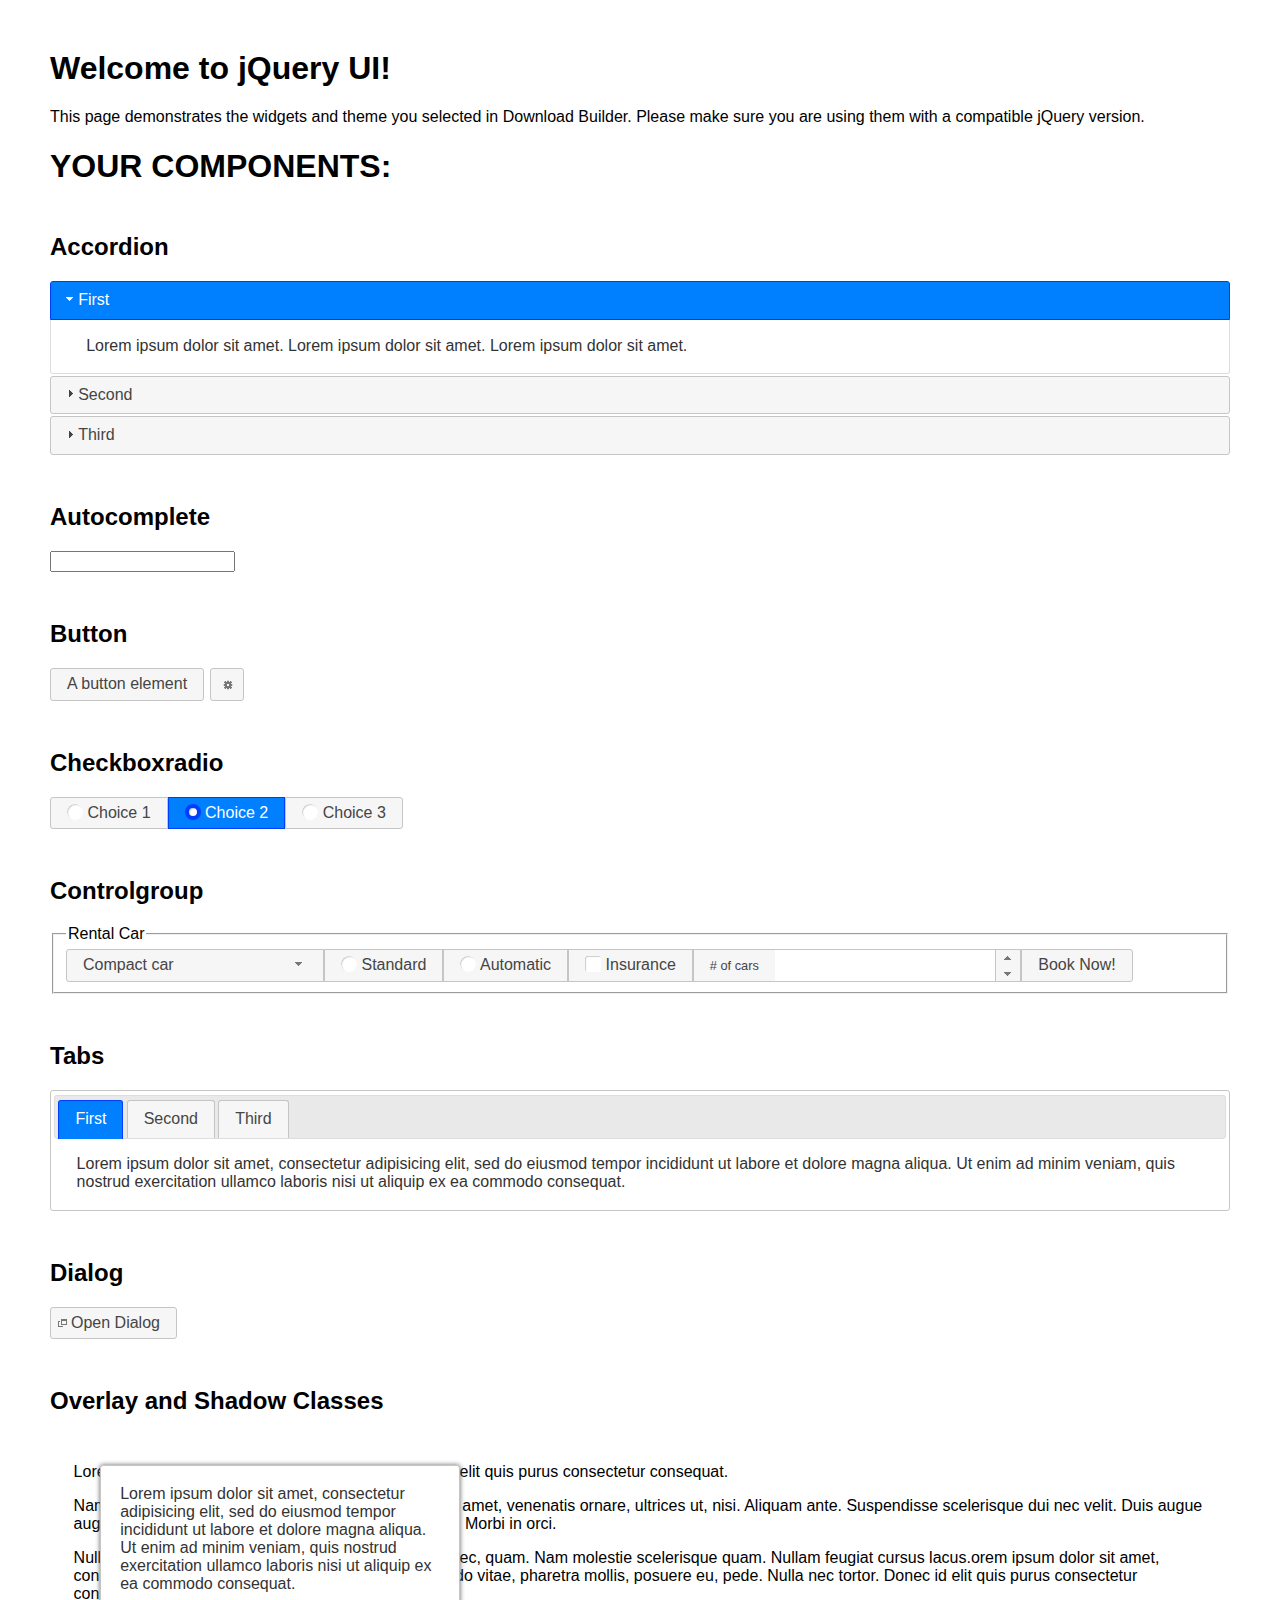
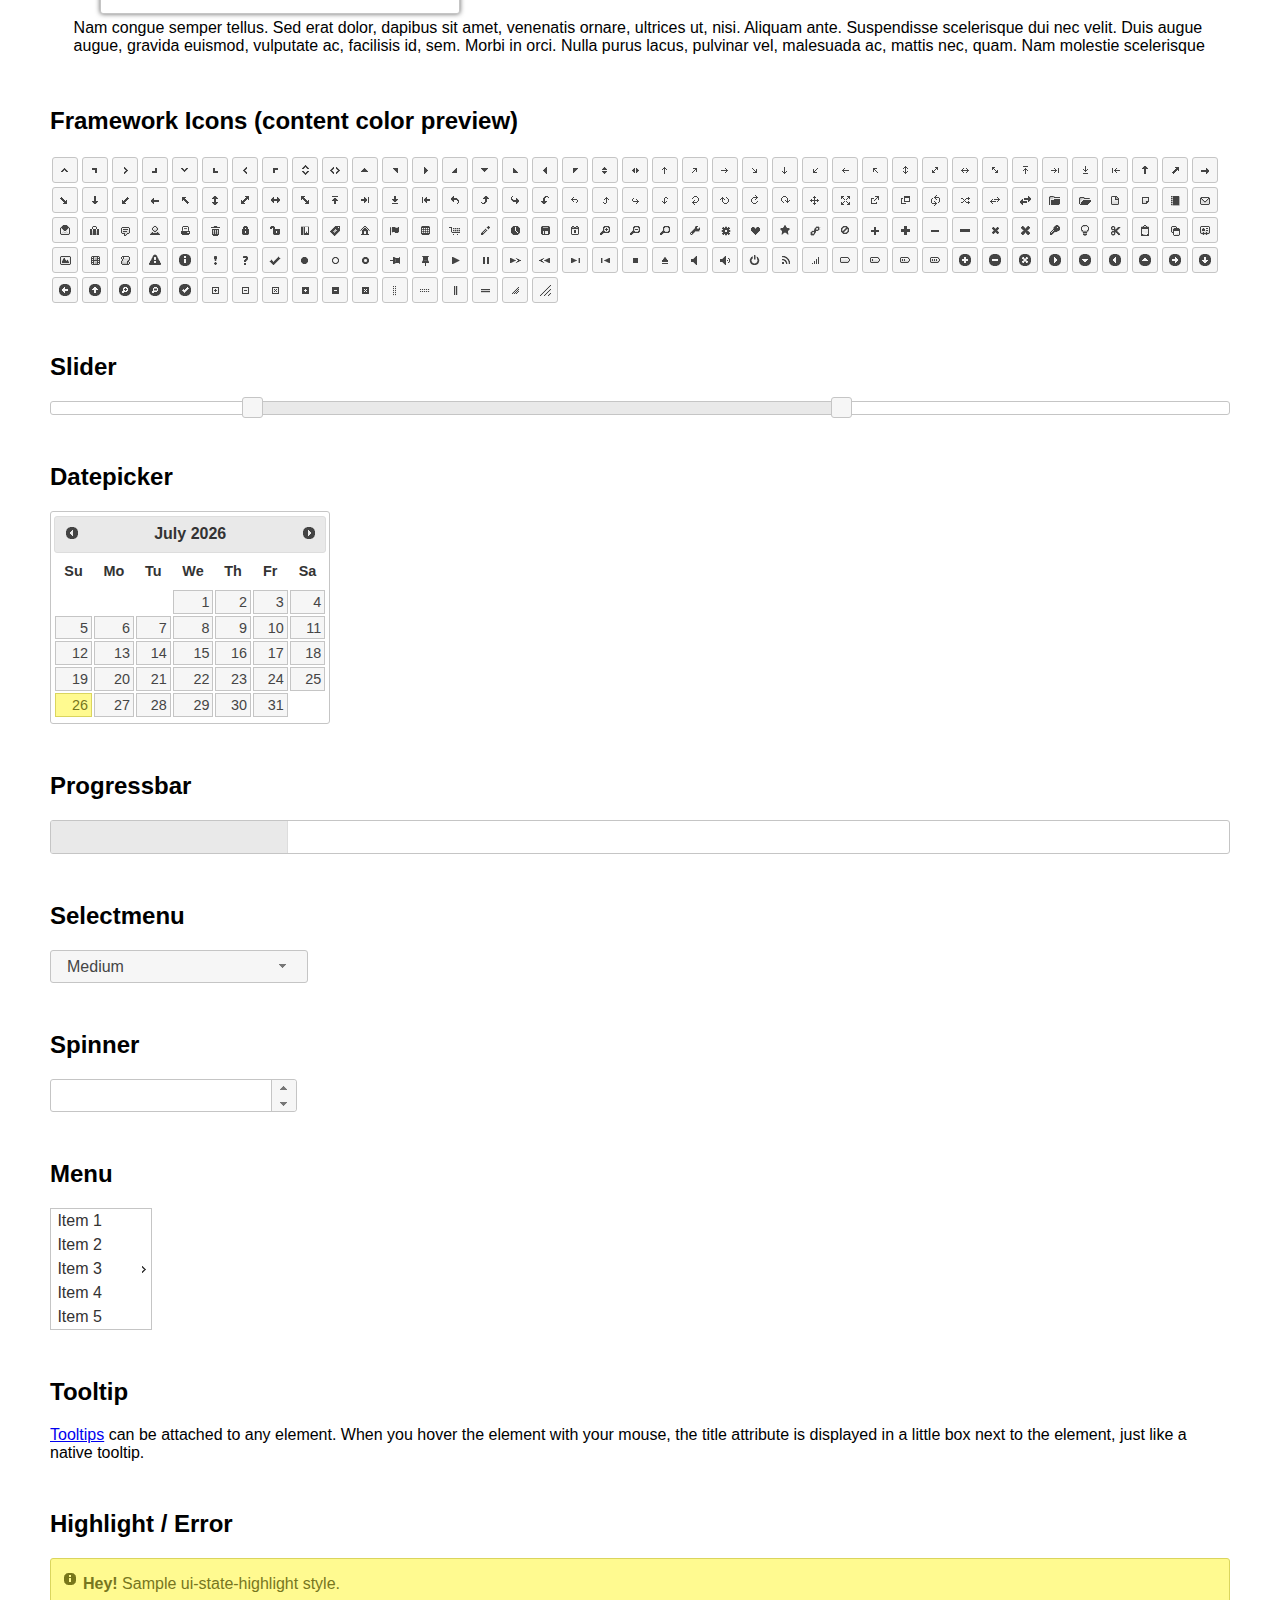
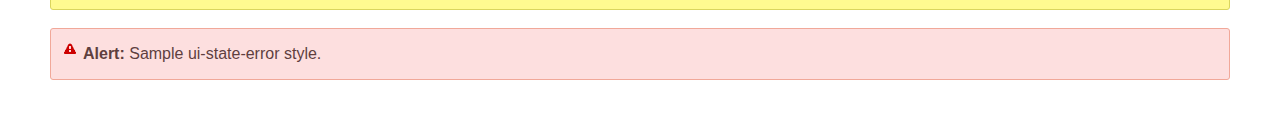
<file: apps/StdMW/web/lib/jquery-ui-1.12.1/index.html>
<!doctype html>
<html lang="us">
<head>
	<meta charset="utf-8">
	<title>jQuery UI Example Page</title>
	<link href="jquery-ui.css" rel="stylesheet">
	<style>
	body{
		font-family: "Trebuchet MS", sans-serif;
		margin: 50px;
	}
	.demoHeaders {
		margin-top: 2em;
	}
	#dialog-link {
		padding: .4em 1em .4em 20px;
		text-decoration: none;
		position: relative;
	}
	#dialog-link span.ui-icon {
		margin: 0 5px 0 0;
		position: absolute;
		left: .2em;
		top: 50%;
		margin-top: -8px;
	}
	#icons {
		margin: 0;
		padding: 0;
	}
	#icons li {
		margin: 2px;
		position: relative;
		padding: 4px 0;
		cursor: pointer;
		float: left;
		list-style: none;
	}
	#icons span.ui-icon {
		float: left;
		margin: 0 4px;
	}
	.fakewindowcontain .ui-widget-overlay {
		position: absolute;
	}
	select {
		width: 200px;
	}
	</style>
</head>
<body>

<h1>Welcome to jQuery UI!</h1>

<div class="ui-widget">
	<p>This page demonstrates the widgets and theme you selected in Download Builder. Please make sure you are using them with a compatible jQuery version.</p>
</div>

<h1>YOUR COMPONENTS:</h1>


<!-- Accordion -->
<h2 class="demoHeaders">Accordion</h2>
<div id="accordion">
	<h3>First</h3>
	<div>Lorem ipsum dolor sit amet. Lorem ipsum dolor sit amet. Lorem ipsum dolor sit amet.</div>
	<h3>Second</h3>
	<div>Phasellus mattis tincidunt nibh.</div>
	<h3>Third</h3>
	<div>Nam dui erat, auctor a, dignissim quis.</div>
</div>



<!-- Autocomplete -->
<h2 class="demoHeaders">Autocomplete</h2>
<div>
	<input id="autocomplete" title="type &quot;a&quot;">
</div>



<!-- Button -->
<h2 class="demoHeaders">Button</h2>
<button id="button">A button element</button>
<button id="button-icon">An icon-only button</button>



<!-- Checkboxradio -->
<h2 class="demoHeaders">Checkboxradio</h2>
<form style="margin-top: 1em;">
	<div id="radioset">
		<input type="radio" id="radio1" name="radio"><label for="radio1">Choice 1</label>
		<input type="radio" id="radio2" name="radio" checked="checked"><label for="radio2">Choice 2</label>
		<input type="radio" id="radio3" name="radio"><label for="radio3">Choice 3</label>
	</div>
</form>



<!-- Controlgroup -->
<h2 class="demoHeaders">Controlgroup</h2>
<fieldset>
	<legend>Rental Car</legend>
	<div id="controlgroup">
		<select id="car-type">
			<option>Compact car</option>
			<option>Midsize car</option>
			<option>Full size car</option>
			<option>SUV</option>
			<option>Luxury</option>
			<option>Truck</option>
			<option>Van</option>
		</select>
		<label for="transmission-standard">Standard</label>
		<input type="radio" name="transmission" id="transmission-standard">
		<label for="transmission-automatic">Automatic</label>
		<input type="radio" name="transmission" id="transmission-automatic">
		<label for="insurance">Insurance</label>
		<input type="checkbox" name="insurance" id="insurance">
		<label for="horizontal-spinner" class="ui-controlgroup-label"># of cars</label>
		<input id="horizontal-spinner" class="ui-spinner-input">
		<button>Book Now!</button>
	</div>
</fieldset>



<!-- Tabs -->
<h2 class="demoHeaders">Tabs</h2>
<div id="tabs">
	<ul>
		<li><a href="#tabs-1">First</a></li>
		<li><a href="#tabs-2">Second</a></li>
		<li><a href="#tabs-3">Third</a></li>
	</ul>
	<div id="tabs-1">Lorem ipsum dolor sit amet, consectetur adipisicing elit, sed do eiusmod tempor incididunt ut labore et dolore magna aliqua. Ut enim ad minim veniam, quis nostrud exercitation ullamco laboris nisi ut aliquip ex ea commodo consequat.</div>
	<div id="tabs-2">Phasellus mattis tincidunt nibh. Cras orci urna, blandit id, pretium vel, aliquet ornare, felis. Maecenas scelerisque sem non nisl. Fusce sed lorem in enim dictum bibendum.</div>
	<div id="tabs-3">Nam dui erat, auctor a, dignissim quis, sollicitudin eu, felis. Pellentesque nisi urna, interdum eget, sagittis et, consequat vestibulum, lacus. Mauris porttitor ullamcorper augue.</div>
</div>



<h2 class="demoHeaders">Dialog</h2>
<p>
	<button id="dialog-link" class="ui-button ui-corner-all ui-widget">
		<span class="ui-icon ui-icon-newwin"></span>Open Dialog
	</button>
</p>

<h2 class="demoHeaders">Overlay and Shadow Classes</h2>
<div style="position: relative; width: 96%; height: 200px; padding:1% 2%; overflow:hidden;" class="fakewindowcontain">
	<p>Lorem ipsum dolor sit amet,  Nulla nec tortor. Donec id elit quis purus consectetur consequat. </p><p>Nam congue semper tellus. Sed erat dolor, dapibus sit amet, venenatis ornare, ultrices ut, nisi. Aliquam ante. Suspendisse scelerisque dui nec velit. Duis augue augue, gravida euismod, vulputate ac, facilisis id, sem. Morbi in orci. </p><p>Nulla purus lacus, pulvinar vel, malesuada ac, mattis nec, quam. Nam molestie scelerisque quam. Nullam feugiat cursus lacus.orem ipsum dolor sit amet, consectetur adipiscing elit. Donec libero risus, commodo vitae, pharetra mollis, posuere eu, pede. Nulla nec tortor. Donec id elit quis purus consectetur consequat. </p><p>Nam congue semper tellus. Sed erat dolor, dapibus sit amet, venenatis ornare, ultrices ut, nisi. Aliquam ante. Suspendisse scelerisque dui nec velit. Duis augue augue, gravida euismod, vulputate ac, facilisis id, sem. Morbi in orci. Nulla purus lacus, pulvinar vel, malesuada ac, mattis nec, quam. Nam molestie scelerisque quam. </p><p>Nullam feugiat cursus lacus.orem ipsum dolor sit amet, consectetur adipiscing elit. Donec libero risus, commodo vitae, pharetra mollis, posuere eu, pede. Nulla nec tortor. Donec id elit quis purus consectetur consequat. Nam congue semper tellus. Sed erat dolor, dapibus sit amet, venenatis ornare, ultrices ut, nisi. Aliquam ante. </p><p>Suspendisse scelerisque dui nec velit. Duis augue augue, gravida euismod, vulputate ac, facilisis id, sem. Morbi in orci. Nulla purus lacus, pulvinar vel, malesuada ac, mattis nec, quam. Nam molestie scelerisque quam. Nullam feugiat cursus lacus.orem ipsum dolor sit amet, consectetur adipiscing elit. Donec libero risus, commodo vitae, pharetra mollis, posuere eu, pede. Nulla nec tortor. Donec id elit quis purus consectetur consequat. Nam congue semper tellus. Sed erat dolor, dapibus sit amet, venenatis ornare, ultrices ut, nisi. </p>

	<!-- ui-dialog -->
	<div class="ui-widget-overlay ui-front"></div>
	<div style="position: absolute; width: 320px; left: 50px; top: 30px; padding: 1.2em" class="ui-widget ui-front ui-widget-content ui-corner-all ui-widget-shadow">
		Lorem ipsum dolor sit amet, consectetur adipisicing elit, sed do eiusmod tempor incididunt ut labore et dolore magna aliqua. Ut enim ad minim veniam, quis nostrud exercitation ullamco laboris nisi ut aliquip ex ea commodo consequat.
	</div>

</div>

<!-- ui-dialog -->
<div id="dialog" title="Dialog Title">
	<p>Lorem ipsum dolor sit amet, consectetur adipisicing elit, sed do eiusmod tempor incididunt ut labore et dolore magna aliqua. Ut enim ad minim veniam, quis nostrud exercitation ullamco laboris nisi ut aliquip ex ea commodo consequat.</p>
</div>



<h2 class="demoHeaders">Framework Icons (content color preview)</h2>
<ul id="icons" class="ui-widget ui-helper-clearfix">
	<li class="ui-state-default ui-corner-all" title=".ui-icon-caret-1-n"><span class="ui-icon ui-icon-caret-1-n"></span></li>
	<li class="ui-state-default ui-corner-all" title=".ui-icon-caret-1-ne"><span class="ui-icon ui-icon-caret-1-ne"></span></li>
	<li class="ui-state-default ui-corner-all" title=".ui-icon-caret-1-e"><span class="ui-icon ui-icon-caret-1-e"></span></li>
	<li class="ui-state-default ui-corner-all" title=".ui-icon-caret-1-se"><span class="ui-icon ui-icon-caret-1-se"></span></li>
	<li class="ui-state-default ui-corner-all" title=".ui-icon-caret-1-s"><span class="ui-icon ui-icon-caret-1-s"></span></li>
	<li class="ui-state-default ui-corner-all" title=".ui-icon-caret-1-sw"><span class="ui-icon ui-icon-caret-1-sw"></span></li>
	<li class="ui-state-default ui-corner-all" title=".ui-icon-caret-1-w"><span class="ui-icon ui-icon-caret-1-w"></span></li>
	<li class="ui-state-default ui-corner-all" title=".ui-icon-caret-1-nw"><span class="ui-icon ui-icon-caret-1-nw"></span></li>
	<li class="ui-state-default ui-corner-all" title=".ui-icon-caret-2-n-s"><span class="ui-icon ui-icon-caret-2-n-s"></span></li>
	<li class="ui-state-default ui-corner-all" title=".ui-icon-caret-2-e-w"><span class="ui-icon ui-icon-caret-2-e-w"></span></li>
	<li class="ui-state-default ui-corner-all" title=".ui-icon-triangle-1-n"><span class="ui-icon ui-icon-triangle-1-n"></span></li>
	<li class="ui-state-default ui-corner-all" title=".ui-icon-triangle-1-ne"><span class="ui-icon ui-icon-triangle-1-ne"></span></li>
	<li class="ui-state-default ui-corner-all" title=".ui-icon-triangle-1-e"><span class="ui-icon ui-icon-triangle-1-e"></span></li>
	<li class="ui-state-default ui-corner-all" title=".ui-icon-triangle-1-se"><span class="ui-icon ui-icon-triangle-1-se"></span></li>
	<li class="ui-state-default ui-corner-all" title=".ui-icon-triangle-1-s"><span class="ui-icon ui-icon-triangle-1-s"></span></li>
	<li class="ui-state-default ui-corner-all" title=".ui-icon-triangle-1-sw"><span class="ui-icon ui-icon-triangle-1-sw"></span></li>
	<li class="ui-state-default ui-corner-all" title=".ui-icon-triangle-1-w"><span class="ui-icon ui-icon-triangle-1-w"></span></li>
	<li class="ui-state-default ui-corner-all" title=".ui-icon-triangle-1-nw"><span class="ui-icon ui-icon-triangle-1-nw"></span></li>
	<li class="ui-state-default ui-corner-all" title=".ui-icon-triangle-2-n-s"><span class="ui-icon ui-icon-triangle-2-n-s"></span></li>
	<li class="ui-state-default ui-corner-all" title=".ui-icon-triangle-2-e-w"><span class="ui-icon ui-icon-triangle-2-e-w"></span></li>
	<li class="ui-state-default ui-corner-all" title=".ui-icon-arrow-1-n"><span class="ui-icon ui-icon-arrow-1-n"></span></li>
	<li class="ui-state-default ui-corner-all" title=".ui-icon-arrow-1-ne"><span class="ui-icon ui-icon-arrow-1-ne"></span></li>
	<li class="ui-state-default ui-corner-all" title=".ui-icon-arrow-1-e"><span class="ui-icon ui-icon-arrow-1-e"></span></li>
	<li class="ui-state-default ui-corner-all" title=".ui-icon-arrow-1-se"><span class="ui-icon ui-icon-arrow-1-se"></span></li>
	<li class="ui-state-default ui-corner-all" title=".ui-icon-arrow-1-s"><span class="ui-icon ui-icon-arrow-1-s"></span></li>
	<li class="ui-state-default ui-corner-all" title=".ui-icon-arrow-1-sw"><span class="ui-icon ui-icon-arrow-1-sw"></span></li>
	<li class="ui-state-default ui-corner-all" title=".ui-icon-arrow-1-w"><span class="ui-icon ui-icon-arrow-1-w"></span></li>
	<li class="ui-state-default ui-corner-all" title=".ui-icon-arrow-1-nw"><span class="ui-icon ui-icon-arrow-1-nw"></span></li>
	<li class="ui-state-default ui-corner-all" title=".ui-icon-arrow-2-n-s"><span class="ui-icon ui-icon-arrow-2-n-s"></span></li>
	<li class="ui-state-default ui-corner-all" title=".ui-icon-arrow-2-ne-sw"><span class="ui-icon ui-icon-arrow-2-ne-sw"></span></li>
	<li class="ui-state-default ui-corner-all" title=".ui-icon-arrow-2-e-w"><span class="ui-icon ui-icon-arrow-2-e-w"></span></li>
	<li class="ui-state-default ui-corner-all" title=".ui-icon-arrow-2-se-nw"><span class="ui-icon ui-icon-arrow-2-se-nw"></span></li>
	<li class="ui-state-default ui-corner-all" title=".ui-icon-arrowstop-1-n"><span class="ui-icon ui-icon-arrowstop-1-n"></span></li>
	<li class="ui-state-default ui-corner-all" title=".ui-icon-arrowstop-1-e"><span class="ui-icon ui-icon-arrowstop-1-e"></span></li>
	<li class="ui-state-default ui-corner-all" title=".ui-icon-arrowstop-1-s"><span class="ui-icon ui-icon-arrowstop-1-s"></span></li>
	<li class="ui-state-default ui-corner-all" title=".ui-icon-arrowstop-1-w"><span class="ui-icon ui-icon-arrowstop-1-w"></span></li>
	<li class="ui-state-default ui-corner-all" title=".ui-icon-arrowthick-1-n"><span class="ui-icon ui-icon-arrowthick-1-n"></span></li>
	<li class="ui-state-default ui-corner-all" title=".ui-icon-arrowthick-1-ne"><span class="ui-icon ui-icon-arrowthick-1-ne"></span></li>
	<li class="ui-state-default ui-corner-all" title=".ui-icon-arrowthick-1-e"><span class="ui-icon ui-icon-arrowthick-1-e"></span></li>
	<li class="ui-state-default ui-corner-all" title=".ui-icon-arrowthick-1-se"><span class="ui-icon ui-icon-arrowthick-1-se"></span></li>
	<li class="ui-state-default ui-corner-all" title=".ui-icon-arrowthick-1-s"><span class="ui-icon ui-icon-arrowthick-1-s"></span></li>
	<li class="ui-state-default ui-corner-all" title=".ui-icon-arrowthick-1-sw"><span class="ui-icon ui-icon-arrowthick-1-sw"></span></li>
	<li class="ui-state-default ui-corner-all" title=".ui-icon-arrowthick-1-w"><span class="ui-icon ui-icon-arrowthick-1-w"></span></li>
	<li class="ui-state-default ui-corner-all" title=".ui-icon-arrowthick-1-nw"><span class="ui-icon ui-icon-arrowthick-1-nw"></span></li>
	<li class="ui-state-default ui-corner-all" title=".ui-icon-arrowthick-2-n-s"><span class="ui-icon ui-icon-arrowthick-2-n-s"></span></li>
	<li class="ui-state-default ui-corner-all" title=".ui-icon-arrowthick-2-ne-sw"><span class="ui-icon ui-icon-arrowthick-2-ne-sw"></span></li>
	<li class="ui-state-default ui-corner-all" title=".ui-icon-arrowthick-2-e-w"><span class="ui-icon ui-icon-arrowthick-2-e-w"></span></li>
	<li class="ui-state-default ui-corner-all" title=".ui-icon-arrowthick-2-se-nw"><span class="ui-icon ui-icon-arrowthick-2-se-nw"></span></li>
	<li class="ui-state-default ui-corner-all" title=".ui-icon-arrowthickstop-1-n"><span class="ui-icon ui-icon-arrowthickstop-1-n"></span></li>
	<li class="ui-state-default ui-corner-all" title=".ui-icon-arrowthickstop-1-e"><span class="ui-icon ui-icon-arrowthickstop-1-e"></span></li>
	<li class="ui-state-default ui-corner-all" title=".ui-icon-arrowthickstop-1-s"><span class="ui-icon ui-icon-arrowthickstop-1-s"></span></li>
	<li class="ui-state-default ui-corner-all" title=".ui-icon-arrowthickstop-1-w"><span class="ui-icon ui-icon-arrowthickstop-1-w"></span></li>
	<li class="ui-state-default ui-corner-all" title=".ui-icon-arrowreturnthick-1-w"><span class="ui-icon ui-icon-arrowreturnthick-1-w"></span></li>
	<li class="ui-state-default ui-corner-all" title=".ui-icon-arrowreturnthick-1-n"><span class="ui-icon ui-icon-arrowreturnthick-1-n"></span></li>
	<li class="ui-state-default ui-corner-all" title=".ui-icon-arrowreturnthick-1-e"><span class="ui-icon ui-icon-arrowreturnthick-1-e"></span></li>
	<li class="ui-state-default ui-corner-all" title=".ui-icon-arrowreturnthick-1-s"><span class="ui-icon ui-icon-arrowreturnthick-1-s"></span></li>
	<li class="ui-state-default ui-corner-all" title=".ui-icon-arrowreturn-1-w"><span class="ui-icon ui-icon-arrowreturn-1-w"></span></li>
	<li class="ui-state-default ui-corner-all" title=".ui-icon-arrowreturn-1-n"><span class="ui-icon ui-icon-arrowreturn-1-n"></span></li>
	<li class="ui-state-default ui-corner-all" title=".ui-icon-arrowreturn-1-e"><span class="ui-icon ui-icon-arrowreturn-1-e"></span></li>
	<li class="ui-state-default ui-corner-all" title=".ui-icon-arrowreturn-1-s"><span class="ui-icon ui-icon-arrowreturn-1-s"></span></li>
	<li class="ui-state-default ui-corner-all" title=".ui-icon-arrowrefresh-1-w"><span class="ui-icon ui-icon-arrowrefresh-1-w"></span></li>
	<li class="ui-state-default ui-corner-all" title=".ui-icon-arrowrefresh-1-n"><span class="ui-icon ui-icon-arrowrefresh-1-n"></span></li>
	<li class="ui-state-default ui-corner-all" title=".ui-icon-arrowrefresh-1-e"><span class="ui-icon ui-icon-arrowrefresh-1-e"></span></li>
	<li class="ui-state-default ui-corner-all" title=".ui-icon-arrowrefresh-1-s"><span class="ui-icon ui-icon-arrowrefresh-1-s"></span></li>
	<li class="ui-state-default ui-corner-all" title=".ui-icon-arrow-4"><span class="ui-icon ui-icon-arrow-4"></span></li>
	<li class="ui-state-default ui-corner-all" title=".ui-icon-arrow-4-diag"><span class="ui-icon ui-icon-arrow-4-diag"></span></li>
	<li class="ui-state-default ui-corner-all" title=".ui-icon-extlink"><span class="ui-icon ui-icon-extlink"></span></li>
	<li class="ui-state-default ui-corner-all" title=".ui-icon-newwin"><span class="ui-icon ui-icon-newwin"></span></li>
	<li class="ui-state-default ui-corner-all" title=".ui-icon-refresh"><span class="ui-icon ui-icon-refresh"></span></li>
	<li class="ui-state-default ui-corner-all" title=".ui-icon-shuffle"><span class="ui-icon ui-icon-shuffle"></span></li>
	<li class="ui-state-default ui-corner-all" title=".ui-icon-transfer-e-w"><span class="ui-icon ui-icon-transfer-e-w"></span></li>
	<li class="ui-state-default ui-corner-all" title=".ui-icon-transferthick-e-w"><span class="ui-icon ui-icon-transferthick-e-w"></span></li>
	<li class="ui-state-default ui-corner-all" title=".ui-icon-folder-collapsed"><span class="ui-icon ui-icon-folder-collapsed"></span></li>
	<li class="ui-state-default ui-corner-all" title=".ui-icon-folder-open"><span class="ui-icon ui-icon-folder-open"></span></li>
	<li class="ui-state-default ui-corner-all" title=".ui-icon-document"><span class="ui-icon ui-icon-document"></span></li>
	<li class="ui-state-default ui-corner-all" title=".ui-icon-document-b"><span class="ui-icon ui-icon-document-b"></span></li>
	<li class="ui-state-default ui-corner-all" title=".ui-icon-note"><span class="ui-icon ui-icon-note"></span></li>
	<li class="ui-state-default ui-corner-all" title=".ui-icon-mail-closed"><span class="ui-icon ui-icon-mail-closed"></span></li>
	<li class="ui-state-default ui-corner-all" title=".ui-icon-mail-open"><span class="ui-icon ui-icon-mail-open"></span></li>
	<li class="ui-state-default ui-corner-all" title=".ui-icon-suitcase"><span class="ui-icon ui-icon-suitcase"></span></li>
	<li class="ui-state-default ui-corner-all" title=".ui-icon-comment"><span class="ui-icon ui-icon-comment"></span></li>
	<li class="ui-state-default ui-corner-all" title=".ui-icon-person"><span class="ui-icon ui-icon-person"></span></li>
	<li class="ui-state-default ui-corner-all" title=".ui-icon-print"><span class="ui-icon ui-icon-print"></span></li>
	<li class="ui-state-default ui-corner-all" title=".ui-icon-trash"><span class="ui-icon ui-icon-trash"></span></li>
	<li class="ui-state-default ui-corner-all" title=".ui-icon-locked"><span class="ui-icon ui-icon-locked"></span></li>
	<li class="ui-state-default ui-corner-all" title=".ui-icon-unlocked"><span class="ui-icon ui-icon-unlocked"></span></li>
	<li class="ui-state-default ui-corner-all" title=".ui-icon-bookmark"><span class="ui-icon ui-icon-bookmark"></span></li>
	<li class="ui-state-default ui-corner-all" title=".ui-icon-tag"><span class="ui-icon ui-icon-tag"></span></li>
	<li class="ui-state-default ui-corner-all" title=".ui-icon-home"><span class="ui-icon ui-icon-home"></span></li>
	<li class="ui-state-default ui-corner-all" title=".ui-icon-flag"><span class="ui-icon ui-icon-flag"></span></li>
	<li class="ui-state-default ui-corner-all" title=".ui-icon-calculator"><span class="ui-icon ui-icon-calculator"></span></li>
	<li class="ui-state-default ui-corner-all" title=".ui-icon-cart"><span class="ui-icon ui-icon-cart"></span></li>
	<li class="ui-state-default ui-corner-all" title=".ui-icon-pencil"><span class="ui-icon ui-icon-pencil"></span></li>
	<li class="ui-state-default ui-corner-all" title=".ui-icon-clock"><span class="ui-icon ui-icon-clock"></span></li>
	<li class="ui-state-default ui-corner-all" title=".ui-icon-disk"><span class="ui-icon ui-icon-disk"></span></li>
	<li class="ui-state-default ui-corner-all" title=".ui-icon-calendar"><span class="ui-icon ui-icon-calendar"></span></li>
	<li class="ui-state-default ui-corner-all" title=".ui-icon-zoomin"><span class="ui-icon ui-icon-zoomin"></span></li>
	<li class="ui-state-default ui-corner-all" title=".ui-icon-zoomout"><span class="ui-icon ui-icon-zoomout"></span></li>
	<li class="ui-state-default ui-corner-all" title=".ui-icon-search"><span class="ui-icon ui-icon-search"></span></li>
	<li class="ui-state-default ui-corner-all" title=".ui-icon-wrench"><span class="ui-icon ui-icon-wrench"></span></li>
	<li class="ui-state-default ui-corner-all" title=".ui-icon-gear"><span class="ui-icon ui-icon-gear"></span></li>
	<li class="ui-state-default ui-corner-all" title=".ui-icon-heart"><span class="ui-icon ui-icon-heart"></span></li>
	<li class="ui-state-default ui-corner-all" title=".ui-icon-star"><span class="ui-icon ui-icon-star"></span></li>
	<li class="ui-state-default ui-corner-all" title=".ui-icon-link"><span class="ui-icon ui-icon-link"></span></li>
	<li class="ui-state-default ui-corner-all" title=".ui-icon-cancel"><span class="ui-icon ui-icon-cancel"></span></li>
	<li class="ui-state-default ui-corner-all" title=".ui-icon-plus"><span class="ui-icon ui-icon-plus"></span></li>
	<li class="ui-state-default ui-corner-all" title=".ui-icon-plusthick"><span class="ui-icon ui-icon-plusthick"></span></li>
	<li class="ui-state-default ui-corner-all" title=".ui-icon-minus"><span class="ui-icon ui-icon-minus"></span></li>
	<li class="ui-state-default ui-corner-all" title=".ui-icon-minusthick"><span class="ui-icon ui-icon-minusthick"></span></li>
	<li class="ui-state-default ui-corner-all" title=".ui-icon-close"><span class="ui-icon ui-icon-close"></span></li>
	<li class="ui-state-default ui-corner-all" title=".ui-icon-closethick"><span class="ui-icon ui-icon-closethick"></span></li>
	<li class="ui-state-default ui-corner-all" title=".ui-icon-key"><span class="ui-icon ui-icon-key"></span></li>
	<li class="ui-state-default ui-corner-all" title=".ui-icon-lightbulb"><span class="ui-icon ui-icon-lightbulb"></span></li>
	<li class="ui-state-default ui-corner-all" title=".ui-icon-scissors"><span class="ui-icon ui-icon-scissors"></span></li>
	<li class="ui-state-default ui-corner-all" title=".ui-icon-clipboard"><span class="ui-icon ui-icon-clipboard"></span></li>
	<li class="ui-state-default ui-corner-all" title=".ui-icon-copy"><span class="ui-icon ui-icon-copy"></span></li>
	<li class="ui-state-default ui-corner-all" title=".ui-icon-contact"><span class="ui-icon ui-icon-contact"></span></li>
	<li class="ui-state-default ui-corner-all" title=".ui-icon-image"><span class="ui-icon ui-icon-image"></span></li>
	<li class="ui-state-default ui-corner-all" title=".ui-icon-video"><span class="ui-icon ui-icon-video"></span></li>
	<li class="ui-state-default ui-corner-all" title=".ui-icon-script"><span class="ui-icon ui-icon-script"></span></li>
	<li class="ui-state-default ui-corner-all" title=".ui-icon-alert"><span class="ui-icon ui-icon-alert"></span></li>
	<li class="ui-state-default ui-corner-all" title=".ui-icon-info"><span class="ui-icon ui-icon-info"></span></li>
	<li class="ui-state-default ui-corner-all" title=".ui-icon-notice"><span class="ui-icon ui-icon-notice"></span></li>
	<li class="ui-state-default ui-corner-all" title=".ui-icon-help"><span class="ui-icon ui-icon-help"></span></li>
	<li class="ui-state-default ui-corner-all" title=".ui-icon-check"><span class="ui-icon ui-icon-check"></span></li>
	<li class="ui-state-default ui-corner-all" title=".ui-icon-bullet"><span class="ui-icon ui-icon-bullet"></span></li>
	<li class="ui-state-default ui-corner-all" title=".ui-icon-radio-off"><span class="ui-icon ui-icon-radio-off"></span></li>
	<li class="ui-state-default ui-corner-all" title=".ui-icon-radio-on"><span class="ui-icon ui-icon-radio-on"></span></li>
	<li class="ui-state-default ui-corner-all" title=".ui-icon-pin-w"><span class="ui-icon ui-icon-pin-w"></span></li>
	<li class="ui-state-default ui-corner-all" title=".ui-icon-pin-s"><span class="ui-icon ui-icon-pin-s"></span></li>
	<li class="ui-state-default ui-corner-all" title=".ui-icon-play"><span class="ui-icon ui-icon-play"></span></li>
	<li class="ui-state-default ui-corner-all" title=".ui-icon-pause"><span class="ui-icon ui-icon-pause"></span></li>
	<li class="ui-state-default ui-corner-all" title=".ui-icon-seek-next"><span class="ui-icon ui-icon-seek-next"></span></li>
	<li class="ui-state-default ui-corner-all" title=".ui-icon-seek-prev"><span class="ui-icon ui-icon-seek-prev"></span></li>
	<li class="ui-state-default ui-corner-all" title=".ui-icon-seek-end"><span class="ui-icon ui-icon-seek-end"></span></li>
	<li class="ui-state-default ui-corner-all" title=".ui-icon-seek-first"><span class="ui-icon ui-icon-seek-first"></span></li>
	<li class="ui-state-default ui-corner-all" title=".ui-icon-stop"><span class="ui-icon ui-icon-stop"></span></li>
	<li class="ui-state-default ui-corner-all" title=".ui-icon-eject"><span class="ui-icon ui-icon-eject"></span></li>
	<li class="ui-state-default ui-corner-all" title=".ui-icon-volume-off"><span class="ui-icon ui-icon-volume-off"></span></li>
	<li class="ui-state-default ui-corner-all" title=".ui-icon-volume-on"><span class="ui-icon ui-icon-volume-on"></span></li>
	<li class="ui-state-default ui-corner-all" title=".ui-icon-power"><span class="ui-icon ui-icon-power"></span></li>
	<li class="ui-state-default ui-corner-all" title=".ui-icon-signal-diag"><span class="ui-icon ui-icon-signal-diag"></span></li>
	<li class="ui-state-default ui-corner-all" title=".ui-icon-signal"><span class="ui-icon ui-icon-signal"></span></li>
	<li class="ui-state-default ui-corner-all" title=".ui-icon-battery-0"><span class="ui-icon ui-icon-battery-0"></span></li>
	<li class="ui-state-default ui-corner-all" title=".ui-icon-battery-1"><span class="ui-icon ui-icon-battery-1"></span></li>
	<li class="ui-state-default ui-corner-all" title=".ui-icon-battery-2"><span class="ui-icon ui-icon-battery-2"></span></li>
	<li class="ui-state-default ui-corner-all" title=".ui-icon-battery-3"><span class="ui-icon ui-icon-battery-3"></span></li>
	<li class="ui-state-default ui-corner-all" title=".ui-icon-circle-plus"><span class="ui-icon ui-icon-circle-plus"></span></li>
	<li class="ui-state-default ui-corner-all" title=".ui-icon-circle-minus"><span class="ui-icon ui-icon-circle-minus"></span></li>
	<li class="ui-state-default ui-corner-all" title=".ui-icon-circle-close"><span class="ui-icon ui-icon-circle-close"></span></li>
	<li class="ui-state-default ui-corner-all" title=".ui-icon-circle-triangle-e"><span class="ui-icon ui-icon-circle-triangle-e"></span></li>
	<li class="ui-state-default ui-corner-all" title=".ui-icon-circle-triangle-s"><span class="ui-icon ui-icon-circle-triangle-s"></span></li>
	<li class="ui-state-default ui-corner-all" title=".ui-icon-circle-triangle-w"><span class="ui-icon ui-icon-circle-triangle-w"></span></li>
	<li class="ui-state-default ui-corner-all" title=".ui-icon-circle-triangle-n"><span class="ui-icon ui-icon-circle-triangle-n"></span></li>
	<li class="ui-state-default ui-corner-all" title=".ui-icon-circle-arrow-e"><span class="ui-icon ui-icon-circle-arrow-e"></span></li>
	<li class="ui-state-default ui-corner-all" title=".ui-icon-circle-arrow-s"><span class="ui-icon ui-icon-circle-arrow-s"></span></li>
	<li class="ui-state-default ui-corner-all" title=".ui-icon-circle-arrow-w"><span class="ui-icon ui-icon-circle-arrow-w"></span></li>
	<li class="ui-state-default ui-corner-all" title=".ui-icon-circle-arrow-n"><span class="ui-icon ui-icon-circle-arrow-n"></span></li>
	<li class="ui-state-default ui-corner-all" title=".ui-icon-circle-zoomin"><span class="ui-icon ui-icon-circle-zoomin"></span></li>
	<li class="ui-state-default ui-corner-all" title=".ui-icon-circle-zoomout"><span class="ui-icon ui-icon-circle-zoomout"></span></li>
	<li class="ui-state-default ui-corner-all" title=".ui-icon-circle-check"><span class="ui-icon ui-icon-circle-check"></span></li>
	<li class="ui-state-default ui-corner-all" title=".ui-icon-circlesmall-plus"><span class="ui-icon ui-icon-circlesmall-plus"></span></li>
	<li class="ui-state-default ui-corner-all" title=".ui-icon-circlesmall-minus"><span class="ui-icon ui-icon-circlesmall-minus"></span></li>
	<li class="ui-state-default ui-corner-all" title=".ui-icon-circlesmall-close"><span class="ui-icon ui-icon-circlesmall-close"></span></li>
	<li class="ui-state-default ui-corner-all" title=".ui-icon-squaresmall-plus"><span class="ui-icon ui-icon-squaresmall-plus"></span></li>
	<li class="ui-state-default ui-corner-all" title=".ui-icon-squaresmall-minus"><span class="ui-icon ui-icon-squaresmall-minus"></span></li>
	<li class="ui-state-default ui-corner-all" title=".ui-icon-squaresmall-close"><span class="ui-icon ui-icon-squaresmall-close"></span></li>
	<li class="ui-state-default ui-corner-all" title=".ui-icon-grip-dotted-vertical"><span class="ui-icon ui-icon-grip-dotted-vertical"></span></li>
	<li class="ui-state-default ui-corner-all" title=".ui-icon-grip-dotted-horizontal"><span class="ui-icon ui-icon-grip-dotted-horizontal"></span></li>
	<li class="ui-state-default ui-corner-all" title=".ui-icon-grip-solid-vertical"><span class="ui-icon ui-icon-grip-solid-vertical"></span></li>
	<li class="ui-state-default ui-corner-all" title=".ui-icon-grip-solid-horizontal"><span class="ui-icon ui-icon-grip-solid-horizontal"></span></li>
	<li class="ui-state-default ui-corner-all" title=".ui-icon-gripsmall-diagonal-se"><span class="ui-icon ui-icon-gripsmall-diagonal-se"></span></li>
	<li class="ui-state-default ui-corner-all" title=".ui-icon-grip-diagonal-se"><span class="ui-icon ui-icon-grip-diagonal-se"></span></li>
</ul>


<!-- Slider -->
<h2 class="demoHeaders">Slider</h2>
<div id="slider"></div>



<!-- Datepicker -->
<h2 class="demoHeaders">Datepicker</h2>
<div id="datepicker"></div>



<!-- Progressbar -->
<h2 class="demoHeaders">Progressbar</h2>
<div id="progressbar"></div>



<!-- Progressbar -->
<h2 class="demoHeaders">Selectmenu</h2>
<select id="selectmenu">
	<option>Slower</option>
	<option>Slow</option>
	<option selected="selected">Medium</option>
	<option>Fast</option>
	<option>Faster</option>
</select>



<!-- Spinner -->
<h2 class="demoHeaders">Spinner</h2>
<input id="spinner">



<!-- Menu -->
<h2 class="demoHeaders">Menu</h2>
<ul style="width:100px;" id="menu">
	<li><div>Item 1</div></li>
	<li><div>Item 2</div></li>
	<li><div>Item 3</div>
		<ul>
			<li><div>Item 3-1</div></li>
			<li><div>Item 3-2</div></li>
			<li><div>Item 3-3</div></li>
			<li><div>Item 3-4</div></li>
			<li><div>Item 3-5</div></li>
		</ul>
	</li>
	<li><div>Item 4</div></li>
	<li><div>Item 5</div></li>
</ul>



<!-- Tooltip -->
<h2 class="demoHeaders">Tooltip</h2>
<p id="tooltip">
	<a href="#" title="That&apos;s what this widget is">Tooltips</a> can be attached to any element. When you hover
the element with your mouse, the title attribute is displayed in a little box next to the element, just like a native tooltip.
</p>


<!-- Highlight / Error -->
<h2 class="demoHeaders">Highlight / Error</h2>
<div class="ui-widget">
	<div class="ui-state-highlight ui-corner-all" style="margin-top: 20px; padding: 0 .7em;">
		<p><span class="ui-icon ui-icon-info" style="float: left; margin-right: .3em;"></span>
		<strong>Hey!</strong> Sample ui-state-highlight style.</p>
	</div>
</div>
<br>
<div class="ui-widget">
	<div class="ui-state-error ui-corner-all" style="padding: 0 .7em;">
		<p><span class="ui-icon ui-icon-alert" style="float: left; margin-right: .3em;"></span>
		<strong>Alert:</strong> Sample ui-state-error style.</p>
	</div>
</div>

<script src="external/jquery/jquery.js"></script>
<script src="jquery-ui.js"></script>
<script>

$( "#accordion" ).accordion();



var availableTags = [
	"ActionScript",
	"AppleScript",
	"Asp",
	"BASIC",
	"C",
	"C++",
	"Clojure",
	"COBOL",
	"ColdFusion",
	"Erlang",
	"Fortran",
	"Groovy",
	"Haskell",
	"Java",
	"JavaScript",
	"Lisp",
	"Perl",
	"PHP",
	"Python",
	"Ruby",
	"Scala",
	"Scheme"
];
$( "#autocomplete" ).autocomplete({
	source: availableTags
});



$( "#button" ).button();
$( "#button-icon" ).button({
	icon: "ui-icon-gear",
	showLabel: false
});



$( "#radioset" ).buttonset();



$( "#controlgroup" ).controlgroup();



$( "#tabs" ).tabs();



$( "#dialog" ).dialog({
	autoOpen: false,
	width: 400,
	buttons: [
		{
			text: "Ok",
			click: function() {
				$( this ).dialog( "close" );
			}
		},
		{
			text: "Cancel",
			click: function() {
				$( this ).dialog( "close" );
			}
		}
	]
});

// Link to open the dialog
$( "#dialog-link" ).click(function( event ) {
	$( "#dialog" ).dialog( "open" );
	event.preventDefault();
});



$( "#datepicker" ).datepicker({
	inline: true
});



$( "#slider" ).slider({
	range: true,
	values: [ 17, 67 ]
});



$( "#progressbar" ).progressbar({
	value: 20
});



$( "#spinner" ).spinner();



$( "#menu" ).menu();



$( "#tooltip" ).tooltip();



$( "#selectmenu" ).selectmenu();


// Hover states on the static widgets
$( "#dialog-link, #icons li" ).hover(
	function() {
		$( this ).addClass( "ui-state-hover" );
	},
	function() {
		$( this ).removeClass( "ui-state-hover" );
	}
);
</script>
</body>
</html>
</file>
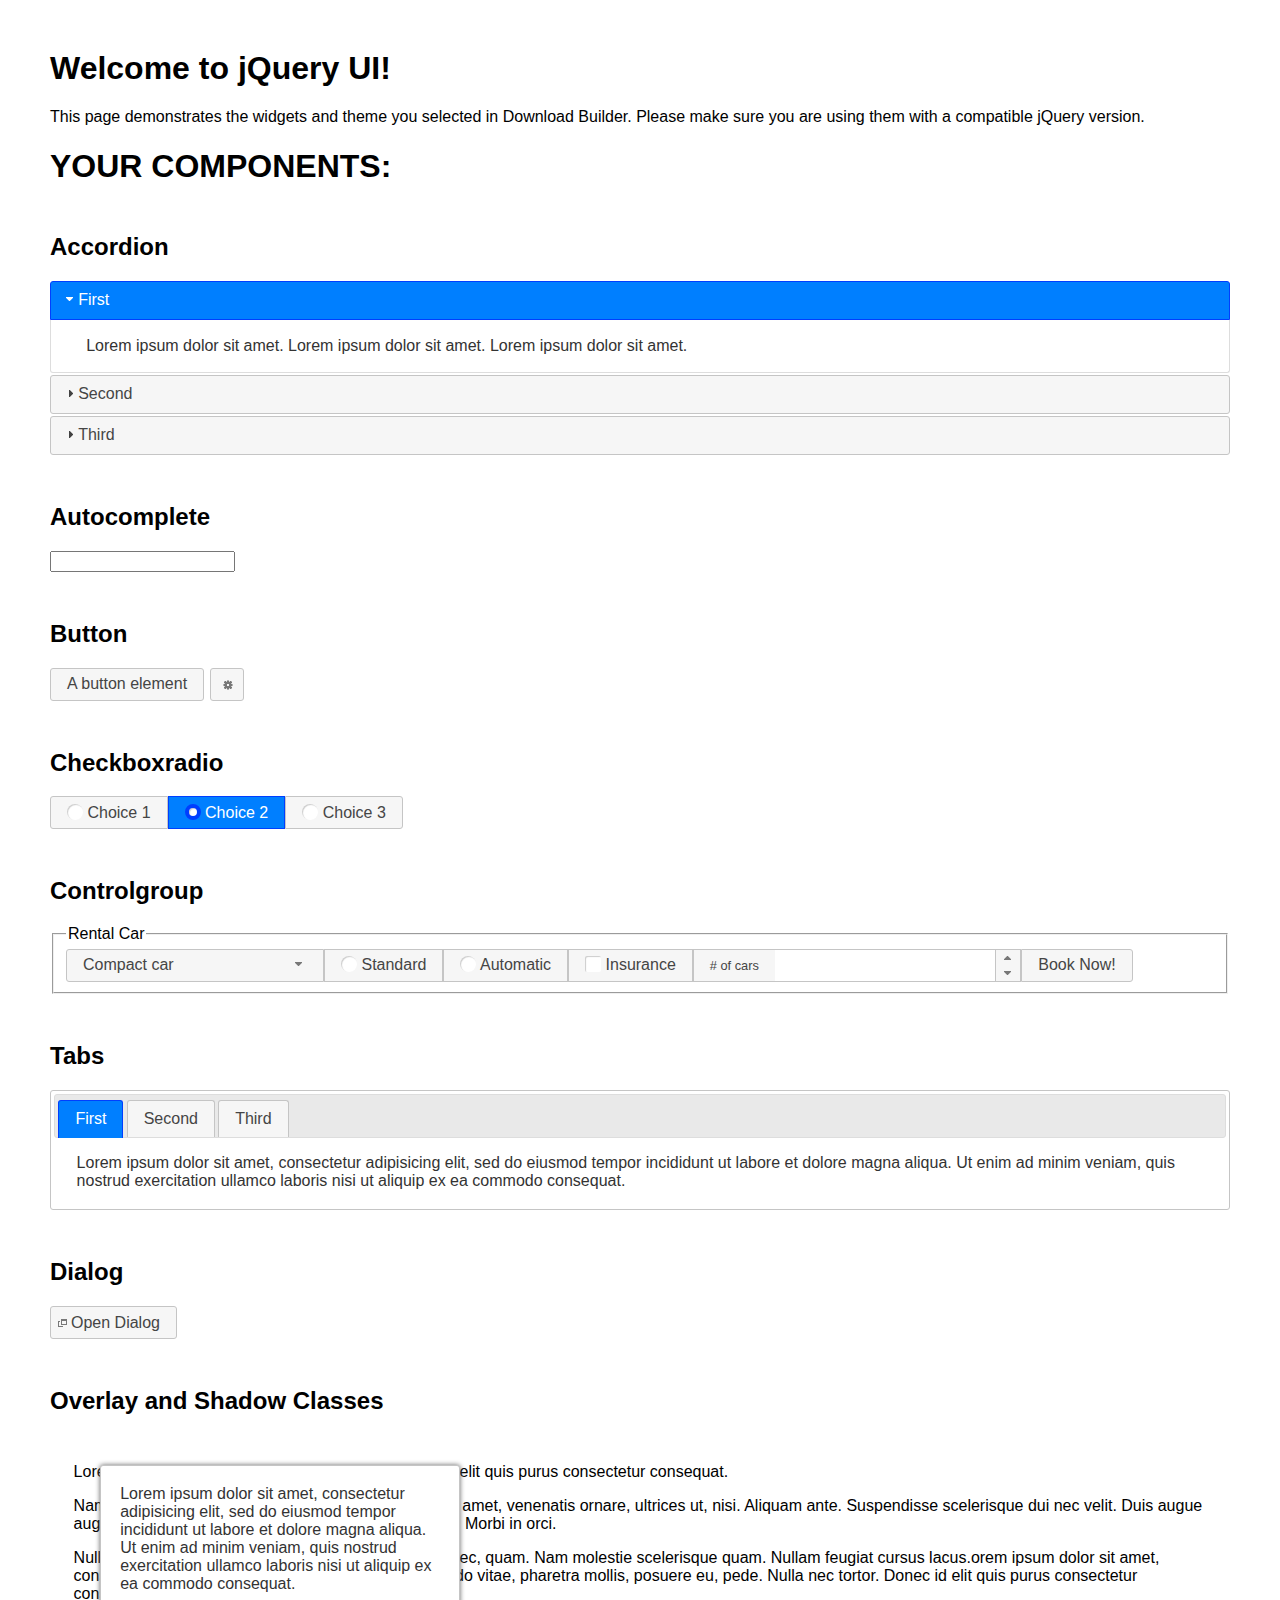
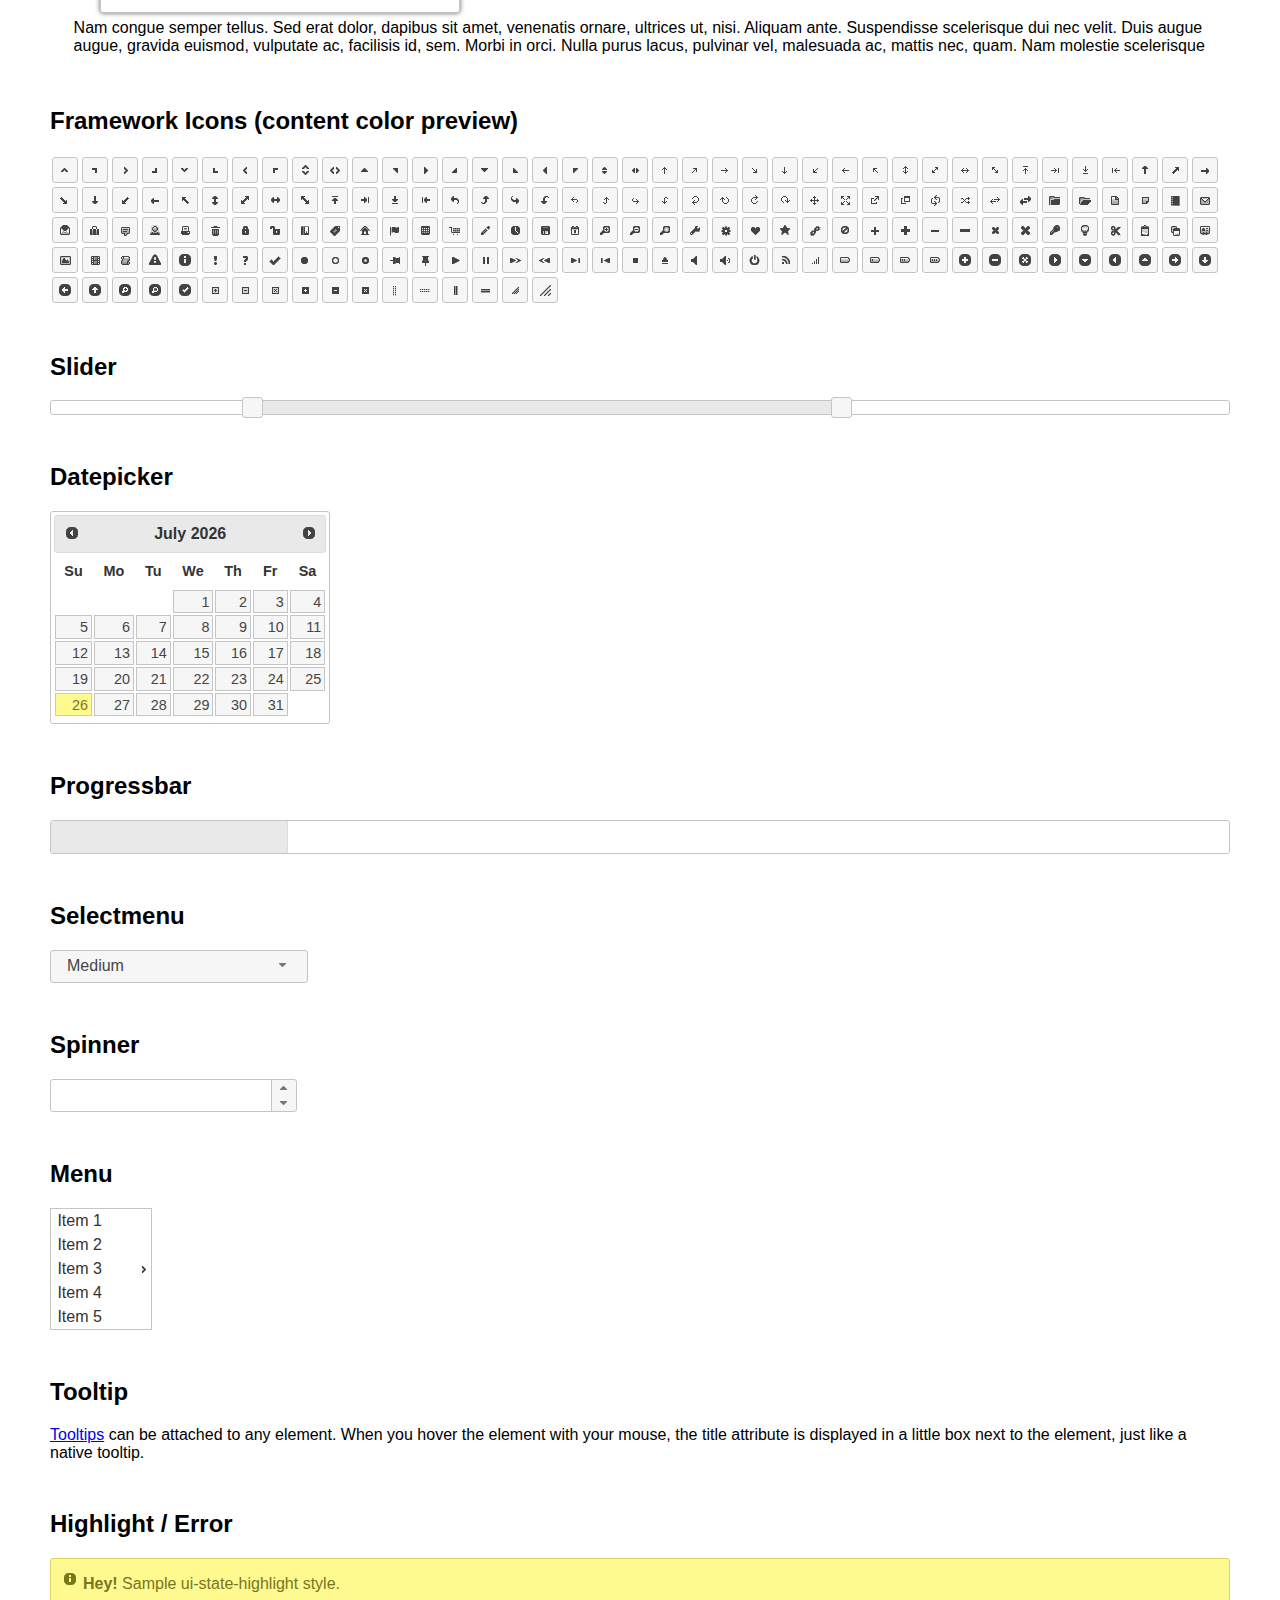
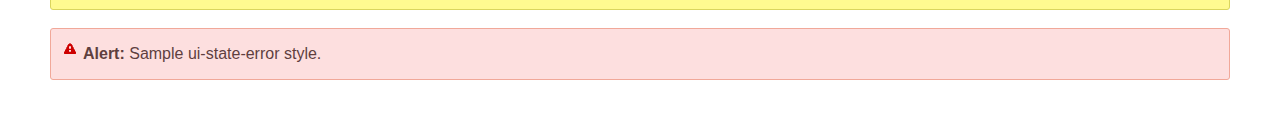
<file: apps/StdMW/src/main/webapp/lib/jquery-ui-1.13.2/index.html>
<!doctype html>
<html lang="us">
<head>
	<meta charset="utf-8">
	<title>jQuery UI Example Page</title>
	<link href="jquery-ui.css" rel="stylesheet">
	<style>
	body{
		font-family: "Trebuchet MS", sans-serif;
		margin: 50px;
	}
	.demoHeaders {
		margin-top: 2em;
	}
	#dialog-link {
		padding: .4em 1em .4em 20px;
		text-decoration: none;
		position: relative;
	}
	#dialog-link span.ui-icon {
		margin: 0 5px 0 0;
		position: absolute;
		left: .2em;
		top: 50%;
		margin-top: -8px;
	}
	#icons {
		margin: 0;
		padding: 0;
	}
	#icons li {
		margin: 2px;
		position: relative;
		padding: 4px 0;
		cursor: pointer;
		float: left;
		list-style: none;
	}
	#icons span.ui-icon {
		float: left;
		margin: 0 4px;
	}
	.fakewindowcontain .ui-widget-overlay {
		position: absolute;
	}
	select {
		width: 200px;
	}
	</style>
</head>
<body>

<h1>Welcome to jQuery UI!</h1>

<div class="ui-widget">
	<p>This page demonstrates the widgets and theme you selected in Download Builder. Please make sure you are using them with a compatible jQuery version.</p>
</div>

<h1>YOUR COMPONENTS:</h1>

<!-- Accordion -->
<h2 class="demoHeaders">Accordion</h2>
<div id="accordion">
	<h3>First</h3>
	<div>Lorem ipsum dolor sit amet. Lorem ipsum dolor sit amet. Lorem ipsum dolor sit amet.</div>
	<h3>Second</h3>
	<div>Phasellus mattis tincidunt nibh.</div>
	<h3>Third</h3>
	<div>Nam dui erat, auctor a, dignissim quis.</div>
</div>

<!-- Autocomplete -->
<h2 class="demoHeaders">Autocomplete</h2>
<div>
	<input id="autocomplete" title="type &quot;a&quot;">
</div>

<!-- Button -->
<h2 class="demoHeaders">Button</h2>
<button id="button">A button element</button>
<button id="button-icon">An icon-only button</button>

<!-- Checkboxradio -->
<h2 class="demoHeaders">Checkboxradio</h2>
<form style="margin-top: 1em;">
	<div id="radioset">
		<input type="radio" id="radio1" name="radio"><label for="radio1">Choice 1</label>
		<input type="radio" id="radio2" name="radio" checked="checked"><label for="radio2">Choice 2</label>
		<input type="radio" id="radio3" name="radio"><label for="radio3">Choice 3</label>
	</div>
</form>

<!-- Controlgroup -->
<h2 class="demoHeaders">Controlgroup</h2>
<fieldset>
	<legend>Rental Car</legend>
	<div id="controlgroup">
		<select id="car-type">
			<option>Compact car</option>
			<option>Midsize car</option>
			<option>Full size car</option>
			<option>SUV</option>
			<option>Luxury</option>
			<option>Truck</option>
			<option>Van</option>
		</select>
		<label for="transmission-standard">Standard</label>
		<input type="radio" name="transmission" id="transmission-standard">
		<label for="transmission-automatic">Automatic</label>
		<input type="radio" name="transmission" id="transmission-automatic">
		<label for="insurance">Insurance</label>
		<input type="checkbox" name="insurance" id="insurance">
		<label for="horizontal-spinner" class="ui-controlgroup-label"># of cars</label>
		<input id="horizontal-spinner" class="ui-spinner-input">
		<button>Book Now!</button>
	</div>
</fieldset>

<!-- Tabs -->
<h2 class="demoHeaders">Tabs</h2>
<div id="tabs">
	<ul>
		<li><a href="#tabs-1">First</a></li>
		<li><a href="#tabs-2">Second</a></li>
		<li><a href="#tabs-3">Third</a></li>
	</ul>
	<div id="tabs-1">Lorem ipsum dolor sit amet, consectetur adipisicing elit, sed do eiusmod tempor incididunt ut labore et dolore magna aliqua. Ut enim ad minim veniam, quis nostrud exercitation ullamco laboris nisi ut aliquip ex ea commodo consequat.</div>
	<div id="tabs-2">Phasellus mattis tincidunt nibh. Cras orci urna, blandit id, pretium vel, aliquet ornare, felis. Maecenas scelerisque sem non nisl. Fusce sed lorem in enim dictum bibendum.</div>
	<div id="tabs-3">Nam dui erat, auctor a, dignissim quis, sollicitudin eu, felis. Pellentesque nisi urna, interdum eget, sagittis et, consequat vestibulum, lacus. Mauris porttitor ullamcorper augue.</div>
</div>

<h2 class="demoHeaders">Dialog</h2>
<p>
	<button id="dialog-link" class="ui-button ui-corner-all ui-widget">
		<span class="ui-icon ui-icon-newwin"></span>Open Dialog
	</button>
</p>

<h2 class="demoHeaders">Overlay and Shadow Classes</h2>
<div style="position: relative; width: 96%; height: 200px; padding:1% 2%; overflow:hidden;" class="fakewindowcontain">
	<p>Lorem ipsum dolor sit amet,  Nulla nec tortor. Donec id elit quis purus consectetur consequat. </p><p>Nam congue semper tellus. Sed erat dolor, dapibus sit amet, venenatis ornare, ultrices ut, nisi. Aliquam ante. Suspendisse scelerisque dui nec velit. Duis augue augue, gravida euismod, vulputate ac, facilisis id, sem. Morbi in orci. </p><p>Nulla purus lacus, pulvinar vel, malesuada ac, mattis nec, quam. Nam molestie scelerisque quam. Nullam feugiat cursus lacus.orem ipsum dolor sit amet, consectetur adipiscing elit. Donec libero risus, commodo vitae, pharetra mollis, posuere eu, pede. Nulla nec tortor. Donec id elit quis purus consectetur consequat. </p><p>Nam congue semper tellus. Sed erat dolor, dapibus sit amet, venenatis ornare, ultrices ut, nisi. Aliquam ante. Suspendisse scelerisque dui nec velit. Duis augue augue, gravida euismod, vulputate ac, facilisis id, sem. Morbi in orci. Nulla purus lacus, pulvinar vel, malesuada ac, mattis nec, quam. Nam molestie scelerisque quam. </p><p>Nullam feugiat cursus lacus.orem ipsum dolor sit amet, consectetur adipiscing elit. Donec libero risus, commodo vitae, pharetra mollis, posuere eu, pede. Nulla nec tortor. Donec id elit quis purus consectetur consequat. Nam congue semper tellus. Sed erat dolor, dapibus sit amet, venenatis ornare, ultrices ut, nisi. Aliquam ante. </p><p>Suspendisse scelerisque dui nec velit. Duis augue augue, gravida euismod, vulputate ac, facilisis id, sem. Morbi in orci. Nulla purus lacus, pulvinar vel, malesuada ac, mattis nec, quam. Nam molestie scelerisque quam. Nullam feugiat cursus lacus.orem ipsum dolor sit amet, consectetur adipiscing elit. Donec libero risus, commodo vitae, pharetra mollis, posuere eu, pede. Nulla nec tortor. Donec id elit quis purus consectetur consequat. Nam congue semper tellus. Sed erat dolor, dapibus sit amet, venenatis ornare, ultrices ut, nisi. </p>

	<!-- ui-dialog -->
	<div class="ui-widget-overlay ui-front"></div>
	<div style="position: absolute; width: 320px; left: 50px; top: 30px; padding: 1.2em" class="ui-widget ui-front ui-widget-content ui-corner-all ui-widget-shadow">
		Lorem ipsum dolor sit amet, consectetur adipisicing elit, sed do eiusmod tempor incididunt ut labore et dolore magna aliqua. Ut enim ad minim veniam, quis nostrud exercitation ullamco laboris nisi ut aliquip ex ea commodo consequat.
	</div>

</div>

<!-- ui-dialog -->
<div id="dialog" title="Dialog Title">
	<p>Lorem ipsum dolor sit amet, consectetur adipisicing elit, sed do eiusmod tempor incididunt ut labore et dolore magna aliqua. Ut enim ad minim veniam, quis nostrud exercitation ullamco laboris nisi ut aliquip ex ea commodo consequat.</p>
</div>


<h2 class="demoHeaders">Framework Icons (content color preview)</h2>
<ul id="icons" class="ui-widget ui-helper-clearfix">
	<li class="ui-state-default ui-corner-all" title=".ui-icon-caret-1-n"><span class="ui-icon ui-icon-caret-1-n"></span></li>
	<li class="ui-state-default ui-corner-all" title=".ui-icon-caret-1-ne"><span class="ui-icon ui-icon-caret-1-ne"></span></li>
	<li class="ui-state-default ui-corner-all" title=".ui-icon-caret-1-e"><span class="ui-icon ui-icon-caret-1-e"></span></li>
	<li class="ui-state-default ui-corner-all" title=".ui-icon-caret-1-se"><span class="ui-icon ui-icon-caret-1-se"></span></li>
	<li class="ui-state-default ui-corner-all" title=".ui-icon-caret-1-s"><span class="ui-icon ui-icon-caret-1-s"></span></li>
	<li class="ui-state-default ui-corner-all" title=".ui-icon-caret-1-sw"><span class="ui-icon ui-icon-caret-1-sw"></span></li>
	<li class="ui-state-default ui-corner-all" title=".ui-icon-caret-1-w"><span class="ui-icon ui-icon-caret-1-w"></span></li>
	<li class="ui-state-default ui-corner-all" title=".ui-icon-caret-1-nw"><span class="ui-icon ui-icon-caret-1-nw"></span></li>
	<li class="ui-state-default ui-corner-all" title=".ui-icon-caret-2-n-s"><span class="ui-icon ui-icon-caret-2-n-s"></span></li>
	<li class="ui-state-default ui-corner-all" title=".ui-icon-caret-2-e-w"><span class="ui-icon ui-icon-caret-2-e-w"></span></li>
	<li class="ui-state-default ui-corner-all" title=".ui-icon-triangle-1-n"><span class="ui-icon ui-icon-triangle-1-n"></span></li>
	<li class="ui-state-default ui-corner-all" title=".ui-icon-triangle-1-ne"><span class="ui-icon ui-icon-triangle-1-ne"></span></li>
	<li class="ui-state-default ui-corner-all" title=".ui-icon-triangle-1-e"><span class="ui-icon ui-icon-triangle-1-e"></span></li>
	<li class="ui-state-default ui-corner-all" title=".ui-icon-triangle-1-se"><span class="ui-icon ui-icon-triangle-1-se"></span></li>
	<li class="ui-state-default ui-corner-all" title=".ui-icon-triangle-1-s"><span class="ui-icon ui-icon-triangle-1-s"></span></li>
	<li class="ui-state-default ui-corner-all" title=".ui-icon-triangle-1-sw"><span class="ui-icon ui-icon-triangle-1-sw"></span></li>
	<li class="ui-state-default ui-corner-all" title=".ui-icon-triangle-1-w"><span class="ui-icon ui-icon-triangle-1-w"></span></li>
	<li class="ui-state-default ui-corner-all" title=".ui-icon-triangle-1-nw"><span class="ui-icon ui-icon-triangle-1-nw"></span></li>
	<li class="ui-state-default ui-corner-all" title=".ui-icon-triangle-2-n-s"><span class="ui-icon ui-icon-triangle-2-n-s"></span></li>
	<li class="ui-state-default ui-corner-all" title=".ui-icon-triangle-2-e-w"><span class="ui-icon ui-icon-triangle-2-e-w"></span></li>
	<li class="ui-state-default ui-corner-all" title=".ui-icon-arrow-1-n"><span class="ui-icon ui-icon-arrow-1-n"></span></li>
	<li class="ui-state-default ui-corner-all" title=".ui-icon-arrow-1-ne"><span class="ui-icon ui-icon-arrow-1-ne"></span></li>
	<li class="ui-state-default ui-corner-all" title=".ui-icon-arrow-1-e"><span class="ui-icon ui-icon-arrow-1-e"></span></li>
	<li class="ui-state-default ui-corner-all" title=".ui-icon-arrow-1-se"><span class="ui-icon ui-icon-arrow-1-se"></span></li>
	<li class="ui-state-default ui-corner-all" title=".ui-icon-arrow-1-s"><span class="ui-icon ui-icon-arrow-1-s"></span></li>
	<li class="ui-state-default ui-corner-all" title=".ui-icon-arrow-1-sw"><span class="ui-icon ui-icon-arrow-1-sw"></span></li>
	<li class="ui-state-default ui-corner-all" title=".ui-icon-arrow-1-w"><span class="ui-icon ui-icon-arrow-1-w"></span></li>
	<li class="ui-state-default ui-corner-all" title=".ui-icon-arrow-1-nw"><span class="ui-icon ui-icon-arrow-1-nw"></span></li>
	<li class="ui-state-default ui-corner-all" title=".ui-icon-arrow-2-n-s"><span class="ui-icon ui-icon-arrow-2-n-s"></span></li>
	<li class="ui-state-default ui-corner-all" title=".ui-icon-arrow-2-ne-sw"><span class="ui-icon ui-icon-arrow-2-ne-sw"></span></li>
	<li class="ui-state-default ui-corner-all" title=".ui-icon-arrow-2-e-w"><span class="ui-icon ui-icon-arrow-2-e-w"></span></li>
	<li class="ui-state-default ui-corner-all" title=".ui-icon-arrow-2-se-nw"><span class="ui-icon ui-icon-arrow-2-se-nw"></span></li>
	<li class="ui-state-default ui-corner-all" title=".ui-icon-arrowstop-1-n"><span class="ui-icon ui-icon-arrowstop-1-n"></span></li>
	<li class="ui-state-default ui-corner-all" title=".ui-icon-arrowstop-1-e"><span class="ui-icon ui-icon-arrowstop-1-e"></span></li>
	<li class="ui-state-default ui-corner-all" title=".ui-icon-arrowstop-1-s"><span class="ui-icon ui-icon-arrowstop-1-s"></span></li>
	<li class="ui-state-default ui-corner-all" title=".ui-icon-arrowstop-1-w"><span class="ui-icon ui-icon-arrowstop-1-w"></span></li>
	<li class="ui-state-default ui-corner-all" title=".ui-icon-arrowthick-1-n"><span class="ui-icon ui-icon-arrowthick-1-n"></span></li>
	<li class="ui-state-default ui-corner-all" title=".ui-icon-arrowthick-1-ne"><span class="ui-icon ui-icon-arrowthick-1-ne"></span></li>
	<li class="ui-state-default ui-corner-all" title=".ui-icon-arrowthick-1-e"><span class="ui-icon ui-icon-arrowthick-1-e"></span></li>
	<li class="ui-state-default ui-corner-all" title=".ui-icon-arrowthick-1-se"><span class="ui-icon ui-icon-arrowthick-1-se"></span></li>
	<li class="ui-state-default ui-corner-all" title=".ui-icon-arrowthick-1-s"><span class="ui-icon ui-icon-arrowthick-1-s"></span></li>
	<li class="ui-state-default ui-corner-all" title=".ui-icon-arrowthick-1-sw"><span class="ui-icon ui-icon-arrowthick-1-sw"></span></li>
	<li class="ui-state-default ui-corner-all" title=".ui-icon-arrowthick-1-w"><span class="ui-icon ui-icon-arrowthick-1-w"></span></li>
	<li class="ui-state-default ui-corner-all" title=".ui-icon-arrowthick-1-nw"><span class="ui-icon ui-icon-arrowthick-1-nw"></span></li>
	<li class="ui-state-default ui-corner-all" title=".ui-icon-arrowthick-2-n-s"><span class="ui-icon ui-icon-arrowthick-2-n-s"></span></li>
	<li class="ui-state-default ui-corner-all" title=".ui-icon-arrowthick-2-ne-sw"><span class="ui-icon ui-icon-arrowthick-2-ne-sw"></span></li>
	<li class="ui-state-default ui-corner-all" title=".ui-icon-arrowthick-2-e-w"><span class="ui-icon ui-icon-arrowthick-2-e-w"></span></li>
	<li class="ui-state-default ui-corner-all" title=".ui-icon-arrowthick-2-se-nw"><span class="ui-icon ui-icon-arrowthick-2-se-nw"></span></li>
	<li class="ui-state-default ui-corner-all" title=".ui-icon-arrowthickstop-1-n"><span class="ui-icon ui-icon-arrowthickstop-1-n"></span></li>
	<li class="ui-state-default ui-corner-all" title=".ui-icon-arrowthickstop-1-e"><span class="ui-icon ui-icon-arrowthickstop-1-e"></span></li>
	<li class="ui-state-default ui-corner-all" title=".ui-icon-arrowthickstop-1-s"><span class="ui-icon ui-icon-arrowthickstop-1-s"></span></li>
	<li class="ui-state-default ui-corner-all" title=".ui-icon-arrowthickstop-1-w"><span class="ui-icon ui-icon-arrowthickstop-1-w"></span></li>
	<li class="ui-state-default ui-corner-all" title=".ui-icon-arrowreturnthick-1-w"><span class="ui-icon ui-icon-arrowreturnthick-1-w"></span></li>
	<li class="ui-state-default ui-corner-all" title=".ui-icon-arrowreturnthick-1-n"><span class="ui-icon ui-icon-arrowreturnthick-1-n"></span></li>
	<li class="ui-state-default ui-corner-all" title=".ui-icon-arrowreturnthick-1-e"><span class="ui-icon ui-icon-arrowreturnthick-1-e"></span></li>
	<li class="ui-state-default ui-corner-all" title=".ui-icon-arrowreturnthick-1-s"><span class="ui-icon ui-icon-arrowreturnthick-1-s"></span></li>
	<li class="ui-state-default ui-corner-all" title=".ui-icon-arrowreturn-1-w"><span class="ui-icon ui-icon-arrowreturn-1-w"></span></li>
	<li class="ui-state-default ui-corner-all" title=".ui-icon-arrowreturn-1-n"><span class="ui-icon ui-icon-arrowreturn-1-n"></span></li>
	<li class="ui-state-default ui-corner-all" title=".ui-icon-arrowreturn-1-e"><span class="ui-icon ui-icon-arrowreturn-1-e"></span></li>
	<li class="ui-state-default ui-corner-all" title=".ui-icon-arrowreturn-1-s"><span class="ui-icon ui-icon-arrowreturn-1-s"></span></li>
	<li class="ui-state-default ui-corner-all" title=".ui-icon-arrowrefresh-1-w"><span class="ui-icon ui-icon-arrowrefresh-1-w"></span></li>
	<li class="ui-state-default ui-corner-all" title=".ui-icon-arrowrefresh-1-n"><span class="ui-icon ui-icon-arrowrefresh-1-n"></span></li>
	<li class="ui-state-default ui-corner-all" title=".ui-icon-arrowrefresh-1-e"><span class="ui-icon ui-icon-arrowrefresh-1-e"></span></li>
	<li class="ui-state-default ui-corner-all" title=".ui-icon-arrowrefresh-1-s"><span class="ui-icon ui-icon-arrowrefresh-1-s"></span></li>
	<li class="ui-state-default ui-corner-all" title=".ui-icon-arrow-4"><span class="ui-icon ui-icon-arrow-4"></span></li>
	<li class="ui-state-default ui-corner-all" title=".ui-icon-arrow-4-diag"><span class="ui-icon ui-icon-arrow-4-diag"></span></li>
	<li class="ui-state-default ui-corner-all" title=".ui-icon-extlink"><span class="ui-icon ui-icon-extlink"></span></li>
	<li class="ui-state-default ui-corner-all" title=".ui-icon-newwin"><span class="ui-icon ui-icon-newwin"></span></li>
	<li class="ui-state-default ui-corner-all" title=".ui-icon-refresh"><span class="ui-icon ui-icon-refresh"></span></li>
	<li class="ui-state-default ui-corner-all" title=".ui-icon-shuffle"><span class="ui-icon ui-icon-shuffle"></span></li>
	<li class="ui-state-default ui-corner-all" title=".ui-icon-transfer-e-w"><span class="ui-icon ui-icon-transfer-e-w"></span></li>
	<li class="ui-state-default ui-corner-all" title=".ui-icon-transferthick-e-w"><span class="ui-icon ui-icon-transferthick-e-w"></span></li>
	<li class="ui-state-default ui-corner-all" title=".ui-icon-folder-collapsed"><span class="ui-icon ui-icon-folder-collapsed"></span></li>
	<li class="ui-state-default ui-corner-all" title=".ui-icon-folder-open"><span class="ui-icon ui-icon-folder-open"></span></li>
	<li class="ui-state-default ui-corner-all" title=".ui-icon-document"><span class="ui-icon ui-icon-document"></span></li>
	<li class="ui-state-default ui-corner-all" title=".ui-icon-document-b"><span class="ui-icon ui-icon-document-b"></span></li>
	<li class="ui-state-default ui-corner-all" title=".ui-icon-note"><span class="ui-icon ui-icon-note"></span></li>
	<li class="ui-state-default ui-corner-all" title=".ui-icon-mail-closed"><span class="ui-icon ui-icon-mail-closed"></span></li>
	<li class="ui-state-default ui-corner-all" title=".ui-icon-mail-open"><span class="ui-icon ui-icon-mail-open"></span></li>
	<li class="ui-state-default ui-corner-all" title=".ui-icon-suitcase"><span class="ui-icon ui-icon-suitcase"></span></li>
	<li class="ui-state-default ui-corner-all" title=".ui-icon-comment"><span class="ui-icon ui-icon-comment"></span></li>
	<li class="ui-state-default ui-corner-all" title=".ui-icon-person"><span class="ui-icon ui-icon-person"></span></li>
	<li class="ui-state-default ui-corner-all" title=".ui-icon-print"><span class="ui-icon ui-icon-print"></span></li>
	<li class="ui-state-default ui-corner-all" title=".ui-icon-trash"><span class="ui-icon ui-icon-trash"></span></li>
	<li class="ui-state-default ui-corner-all" title=".ui-icon-locked"><span class="ui-icon ui-icon-locked"></span></li>
	<li class="ui-state-default ui-corner-all" title=".ui-icon-unlocked"><span class="ui-icon ui-icon-unlocked"></span></li>
	<li class="ui-state-default ui-corner-all" title=".ui-icon-bookmark"><span class="ui-icon ui-icon-bookmark"></span></li>
	<li class="ui-state-default ui-corner-all" title=".ui-icon-tag"><span class="ui-icon ui-icon-tag"></span></li>
	<li class="ui-state-default ui-corner-all" title=".ui-icon-home"><span class="ui-icon ui-icon-home"></span></li>
	<li class="ui-state-default ui-corner-all" title=".ui-icon-flag"><span class="ui-icon ui-icon-flag"></span></li>
	<li class="ui-state-default ui-corner-all" title=".ui-icon-calculator"><span class="ui-icon ui-icon-calculator"></span></li>
	<li class="ui-state-default ui-corner-all" title=".ui-icon-cart"><span class="ui-icon ui-icon-cart"></span></li>
	<li class="ui-state-default ui-corner-all" title=".ui-icon-pencil"><span class="ui-icon ui-icon-pencil"></span></li>
	<li class="ui-state-default ui-corner-all" title=".ui-icon-clock"><span class="ui-icon ui-icon-clock"></span></li>
	<li class="ui-state-default ui-corner-all" title=".ui-icon-disk"><span class="ui-icon ui-icon-disk"></span></li>
	<li class="ui-state-default ui-corner-all" title=".ui-icon-calendar"><span class="ui-icon ui-icon-calendar"></span></li>
	<li class="ui-state-default ui-corner-all" title=".ui-icon-zoomin"><span class="ui-icon ui-icon-zoomin"></span></li>
	<li class="ui-state-default ui-corner-all" title=".ui-icon-zoomout"><span class="ui-icon ui-icon-zoomout"></span></li>
	<li class="ui-state-default ui-corner-all" title=".ui-icon-search"><span class="ui-icon ui-icon-search"></span></li>
	<li class="ui-state-default ui-corner-all" title=".ui-icon-wrench"><span class="ui-icon ui-icon-wrench"></span></li>
	<li class="ui-state-default ui-corner-all" title=".ui-icon-gear"><span class="ui-icon ui-icon-gear"></span></li>
	<li class="ui-state-default ui-corner-all" title=".ui-icon-heart"><span class="ui-icon ui-icon-heart"></span></li>
	<li class="ui-state-default ui-corner-all" title=".ui-icon-star"><span class="ui-icon ui-icon-star"></span></li>
	<li class="ui-state-default ui-corner-all" title=".ui-icon-link"><span class="ui-icon ui-icon-link"></span></li>
	<li class="ui-state-default ui-corner-all" title=".ui-icon-cancel"><span class="ui-icon ui-icon-cancel"></span></li>
	<li class="ui-state-default ui-corner-all" title=".ui-icon-plus"><span class="ui-icon ui-icon-plus"></span></li>
	<li class="ui-state-default ui-corner-all" title=".ui-icon-plusthick"><span class="ui-icon ui-icon-plusthick"></span></li>
	<li class="ui-state-default ui-corner-all" title=".ui-icon-minus"><span class="ui-icon ui-icon-minus"></span></li>
	<li class="ui-state-default ui-corner-all" title=".ui-icon-minusthick"><span class="ui-icon ui-icon-minusthick"></span></li>
	<li class="ui-state-default ui-corner-all" title=".ui-icon-close"><span class="ui-icon ui-icon-close"></span></li>
	<li class="ui-state-default ui-corner-all" title=".ui-icon-closethick"><span class="ui-icon ui-icon-closethick"></span></li>
	<li class="ui-state-default ui-corner-all" title=".ui-icon-key"><span class="ui-icon ui-icon-key"></span></li>
	<li class="ui-state-default ui-corner-all" title=".ui-icon-lightbulb"><span class="ui-icon ui-icon-lightbulb"></span></li>
	<li class="ui-state-default ui-corner-all" title=".ui-icon-scissors"><span class="ui-icon ui-icon-scissors"></span></li>
	<li class="ui-state-default ui-corner-all" title=".ui-icon-clipboard"><span class="ui-icon ui-icon-clipboard"></span></li>
	<li class="ui-state-default ui-corner-all" title=".ui-icon-copy"><span class="ui-icon ui-icon-copy"></span></li>
	<li class="ui-state-default ui-corner-all" title=".ui-icon-contact"><span class="ui-icon ui-icon-contact"></span></li>
	<li class="ui-state-default ui-corner-all" title=".ui-icon-image"><span class="ui-icon ui-icon-image"></span></li>
	<li class="ui-state-default ui-corner-all" title=".ui-icon-video"><span class="ui-icon ui-icon-video"></span></li>
	<li class="ui-state-default ui-corner-all" title=".ui-icon-script"><span class="ui-icon ui-icon-script"></span></li>
	<li class="ui-state-default ui-corner-all" title=".ui-icon-alert"><span class="ui-icon ui-icon-alert"></span></li>
	<li class="ui-state-default ui-corner-all" title=".ui-icon-info"><span class="ui-icon ui-icon-info"></span></li>
	<li class="ui-state-default ui-corner-all" title=".ui-icon-notice"><span class="ui-icon ui-icon-notice"></span></li>
	<li class="ui-state-default ui-corner-all" title=".ui-icon-help"><span class="ui-icon ui-icon-help"></span></li>
	<li class="ui-state-default ui-corner-all" title=".ui-icon-check"><span class="ui-icon ui-icon-check"></span></li>
	<li class="ui-state-default ui-corner-all" title=".ui-icon-bullet"><span class="ui-icon ui-icon-bullet"></span></li>
	<li class="ui-state-default ui-corner-all" title=".ui-icon-radio-off"><span class="ui-icon ui-icon-radio-off"></span></li>
	<li class="ui-state-default ui-corner-all" title=".ui-icon-radio-on"><span class="ui-icon ui-icon-radio-on"></span></li>
	<li class="ui-state-default ui-corner-all" title=".ui-icon-pin-w"><span class="ui-icon ui-icon-pin-w"></span></li>
	<li class="ui-state-default ui-corner-all" title=".ui-icon-pin-s"><span class="ui-icon ui-icon-pin-s"></span></li>
	<li class="ui-state-default ui-corner-all" title=".ui-icon-play"><span class="ui-icon ui-icon-play"></span></li>
	<li class="ui-state-default ui-corner-all" title=".ui-icon-pause"><span class="ui-icon ui-icon-pause"></span></li>
	<li class="ui-state-default ui-corner-all" title=".ui-icon-seek-next"><span class="ui-icon ui-icon-seek-next"></span></li>
	<li class="ui-state-default ui-corner-all" title=".ui-icon-seek-prev"><span class="ui-icon ui-icon-seek-prev"></span></li>
	<li class="ui-state-default ui-corner-all" title=".ui-icon-seek-end"><span class="ui-icon ui-icon-seek-end"></span></li>
	<li class="ui-state-default ui-corner-all" title=".ui-icon-seek-first"><span class="ui-icon ui-icon-seek-first"></span></li>
	<li class="ui-state-default ui-corner-all" title=".ui-icon-stop"><span class="ui-icon ui-icon-stop"></span></li>
	<li class="ui-state-default ui-corner-all" title=".ui-icon-eject"><span class="ui-icon ui-icon-eject"></span></li>
	<li class="ui-state-default ui-corner-all" title=".ui-icon-volume-off"><span class="ui-icon ui-icon-volume-off"></span></li>
	<li class="ui-state-default ui-corner-all" title=".ui-icon-volume-on"><span class="ui-icon ui-icon-volume-on"></span></li>
	<li class="ui-state-default ui-corner-all" title=".ui-icon-power"><span class="ui-icon ui-icon-power"></span></li>
	<li class="ui-state-default ui-corner-all" title=".ui-icon-signal-diag"><span class="ui-icon ui-icon-signal-diag"></span></li>
	<li class="ui-state-default ui-corner-all" title=".ui-icon-signal"><span class="ui-icon ui-icon-signal"></span></li>
	<li class="ui-state-default ui-corner-all" title=".ui-icon-battery-0"><span class="ui-icon ui-icon-battery-0"></span></li>
	<li class="ui-state-default ui-corner-all" title=".ui-icon-battery-1"><span class="ui-icon ui-icon-battery-1"></span></li>
	<li class="ui-state-default ui-corner-all" title=".ui-icon-battery-2"><span class="ui-icon ui-icon-battery-2"></span></li>
	<li class="ui-state-default ui-corner-all" title=".ui-icon-battery-3"><span class="ui-icon ui-icon-battery-3"></span></li>
	<li class="ui-state-default ui-corner-all" title=".ui-icon-circle-plus"><span class="ui-icon ui-icon-circle-plus"></span></li>
	<li class="ui-state-default ui-corner-all" title=".ui-icon-circle-minus"><span class="ui-icon ui-icon-circle-minus"></span></li>
	<li class="ui-state-default ui-corner-all" title=".ui-icon-circle-close"><span class="ui-icon ui-icon-circle-close"></span></li>
	<li class="ui-state-default ui-corner-all" title=".ui-icon-circle-triangle-e"><span class="ui-icon ui-icon-circle-triangle-e"></span></li>
	<li class="ui-state-default ui-corner-all" title=".ui-icon-circle-triangle-s"><span class="ui-icon ui-icon-circle-triangle-s"></span></li>
	<li class="ui-state-default ui-corner-all" title=".ui-icon-circle-triangle-w"><span class="ui-icon ui-icon-circle-triangle-w"></span></li>
	<li class="ui-state-default ui-corner-all" title=".ui-icon-circle-triangle-n"><span class="ui-icon ui-icon-circle-triangle-n"></span></li>
	<li class="ui-state-default ui-corner-all" title=".ui-icon-circle-arrow-e"><span class="ui-icon ui-icon-circle-arrow-e"></span></li>
	<li class="ui-state-default ui-corner-all" title=".ui-icon-circle-arrow-s"><span class="ui-icon ui-icon-circle-arrow-s"></span></li>
	<li class="ui-state-default ui-corner-all" title=".ui-icon-circle-arrow-w"><span class="ui-icon ui-icon-circle-arrow-w"></span></li>
	<li class="ui-state-default ui-corner-all" title=".ui-icon-circle-arrow-n"><span class="ui-icon ui-icon-circle-arrow-n"></span></li>
	<li class="ui-state-default ui-corner-all" title=".ui-icon-circle-zoomin"><span class="ui-icon ui-icon-circle-zoomin"></span></li>
	<li class="ui-state-default ui-corner-all" title=".ui-icon-circle-zoomout"><span class="ui-icon ui-icon-circle-zoomout"></span></li>
	<li class="ui-state-default ui-corner-all" title=".ui-icon-circle-check"><span class="ui-icon ui-icon-circle-check"></span></li>
	<li class="ui-state-default ui-corner-all" title=".ui-icon-circlesmall-plus"><span class="ui-icon ui-icon-circlesmall-plus"></span></li>
	<li class="ui-state-default ui-corner-all" title=".ui-icon-circlesmall-minus"><span class="ui-icon ui-icon-circlesmall-minus"></span></li>
	<li class="ui-state-default ui-corner-all" title=".ui-icon-circlesmall-close"><span class="ui-icon ui-icon-circlesmall-close"></span></li>
	<li class="ui-state-default ui-corner-all" title=".ui-icon-squaresmall-plus"><span class="ui-icon ui-icon-squaresmall-plus"></span></li>
	<li class="ui-state-default ui-corner-all" title=".ui-icon-squaresmall-minus"><span class="ui-icon ui-icon-squaresmall-minus"></span></li>
	<li class="ui-state-default ui-corner-all" title=".ui-icon-squaresmall-close"><span class="ui-icon ui-icon-squaresmall-close"></span></li>
	<li class="ui-state-default ui-corner-all" title=".ui-icon-grip-dotted-vertical"><span class="ui-icon ui-icon-grip-dotted-vertical"></span></li>
	<li class="ui-state-default ui-corner-all" title=".ui-icon-grip-dotted-horizontal"><span class="ui-icon ui-icon-grip-dotted-horizontal"></span></li>
	<li class="ui-state-default ui-corner-all" title=".ui-icon-grip-solid-vertical"><span class="ui-icon ui-icon-grip-solid-vertical"></span></li>
	<li class="ui-state-default ui-corner-all" title=".ui-icon-grip-solid-horizontal"><span class="ui-icon ui-icon-grip-solid-horizontal"></span></li>
	<li class="ui-state-default ui-corner-all" title=".ui-icon-gripsmall-diagonal-se"><span class="ui-icon ui-icon-gripsmall-diagonal-se"></span></li>
	<li class="ui-state-default ui-corner-all" title=".ui-icon-grip-diagonal-se"><span class="ui-icon ui-icon-grip-diagonal-se"></span></li>
</ul>

<!-- Slider -->
<h2 class="demoHeaders">Slider</h2>
<div id="slider"></div>

<!-- Datepicker -->
<h2 class="demoHeaders">Datepicker</h2>
<div id="datepicker"></div>

<!-- Progressbar -->
<h2 class="demoHeaders">Progressbar</h2>
<div id="progressbar"></div>

<!-- Progressbar -->
<h2 class="demoHeaders">Selectmenu</h2>
<select id="selectmenu">
	<option>Slower</option>
	<option>Slow</option>
	<option selected="selected">Medium</option>
	<option>Fast</option>
	<option>Faster</option>
</select>

<!-- Spinner -->
<h2 class="demoHeaders">Spinner</h2>
<input id="spinner">

<!-- Menu -->
<h2 class="demoHeaders">Menu</h2>
<ul style="width:100px;" id="menu">
	<li><div>Item 1</div></li>
	<li><div>Item 2</div></li>
	<li><div>Item 3</div>
		<ul>
			<li><div>Item 3-1</div></li>
			<li><div>Item 3-2</div></li>
			<li><div>Item 3-3</div></li>
			<li><div>Item 3-4</div></li>
			<li><div>Item 3-5</div></li>
		</ul>
	</li>
	<li><div>Item 4</div></li>
	<li><div>Item 5</div></li>
</ul>

<!-- Tooltip -->
<h2 class="demoHeaders">Tooltip</h2>
<p id="tooltip">
	<a href="#" title="That&apos;s what this widget is">Tooltips</a> can be attached to any element. When you hover
the element with your mouse, the title attribute is displayed in a little box next to the element, just like a native tooltip.
</p>

<!-- Highlight / Error -->
<h2 class="demoHeaders">Highlight / Error</h2>
<div class="ui-widget">
	<div class="ui-state-highlight ui-corner-all" style="margin-top: 20px; padding: 0 .7em;">
		<p><span class="ui-icon ui-icon-info" style="float: left; margin-right: .3em;"></span>
		<strong>Hey!</strong> Sample ui-state-highlight style.</p>
	</div>
</div>
<br>
<div class="ui-widget">
	<div class="ui-state-error ui-corner-all" style="padding: 0 .7em;">
		<p><span class="ui-icon ui-icon-alert" style="float: left; margin-right: .3em;"></span>
		<strong>Alert:</strong> Sample ui-state-error style.</p>
	</div>
</div>

<script src="external/jquery/jquery.js"></script>
<script src="jquery-ui.js"></script>
<script>
$( "#accordion" ).accordion();

var availableTags = [
	"ActionScript",
	"AppleScript",
	"Asp",
	"BASIC",
	"C",
	"C++",
	"Clojure",
	"COBOL",
	"ColdFusion",
	"Erlang",
	"Fortran",
	"Groovy",
	"Haskell",
	"Java",
	"JavaScript",
	"Lisp",
	"Perl",
	"PHP",
	"Python",
	"Ruby",
	"Scala",
	"Scheme"
];
$( "#autocomplete" ).autocomplete({
	source: availableTags
});

$( "#button" ).button();
$( "#button-icon" ).button({
	icon: "ui-icon-gear",
	showLabel: false
});

$( "#radioset" ).buttonset();

$( "#controlgroup" ).controlgroup();

$( "#tabs" ).tabs();

$( "#dialog" ).dialog({
	autoOpen: false,
	width: 400,
	buttons: [
		{
			text: "Ok",
			click: function() {
				$( this ).dialog( "close" );
			}
		},
		{
			text: "Cancel",
			click: function() {
				$( this ).dialog( "close" );
			}
		}
	]
});

// Link to open the dialog
$( "#dialog-link" ).click(function( event ) {
	$( "#dialog" ).dialog( "open" );
	event.preventDefault();
});

$( "#datepicker" ).datepicker({
	inline: true
});

$( "#slider" ).slider({
	range: true,
	values: [ 17, 67 ]
});

$( "#progressbar" ).progressbar({
	value: 20
});

$( "#spinner" ).spinner();

$( "#menu" ).menu();

$( "#tooltip" ).tooltip();

$( "#selectmenu" ).selectmenu();

// Hover states on the static widgets
$( "#dialog-link, #icons li" ).hover(
	function() {
		$( this ).addClass( "ui-state-hover" );
	},
	function() {
		$( this ).removeClass( "ui-state-hover" );
	}
);
</script>
</body>
</html>
</file>
